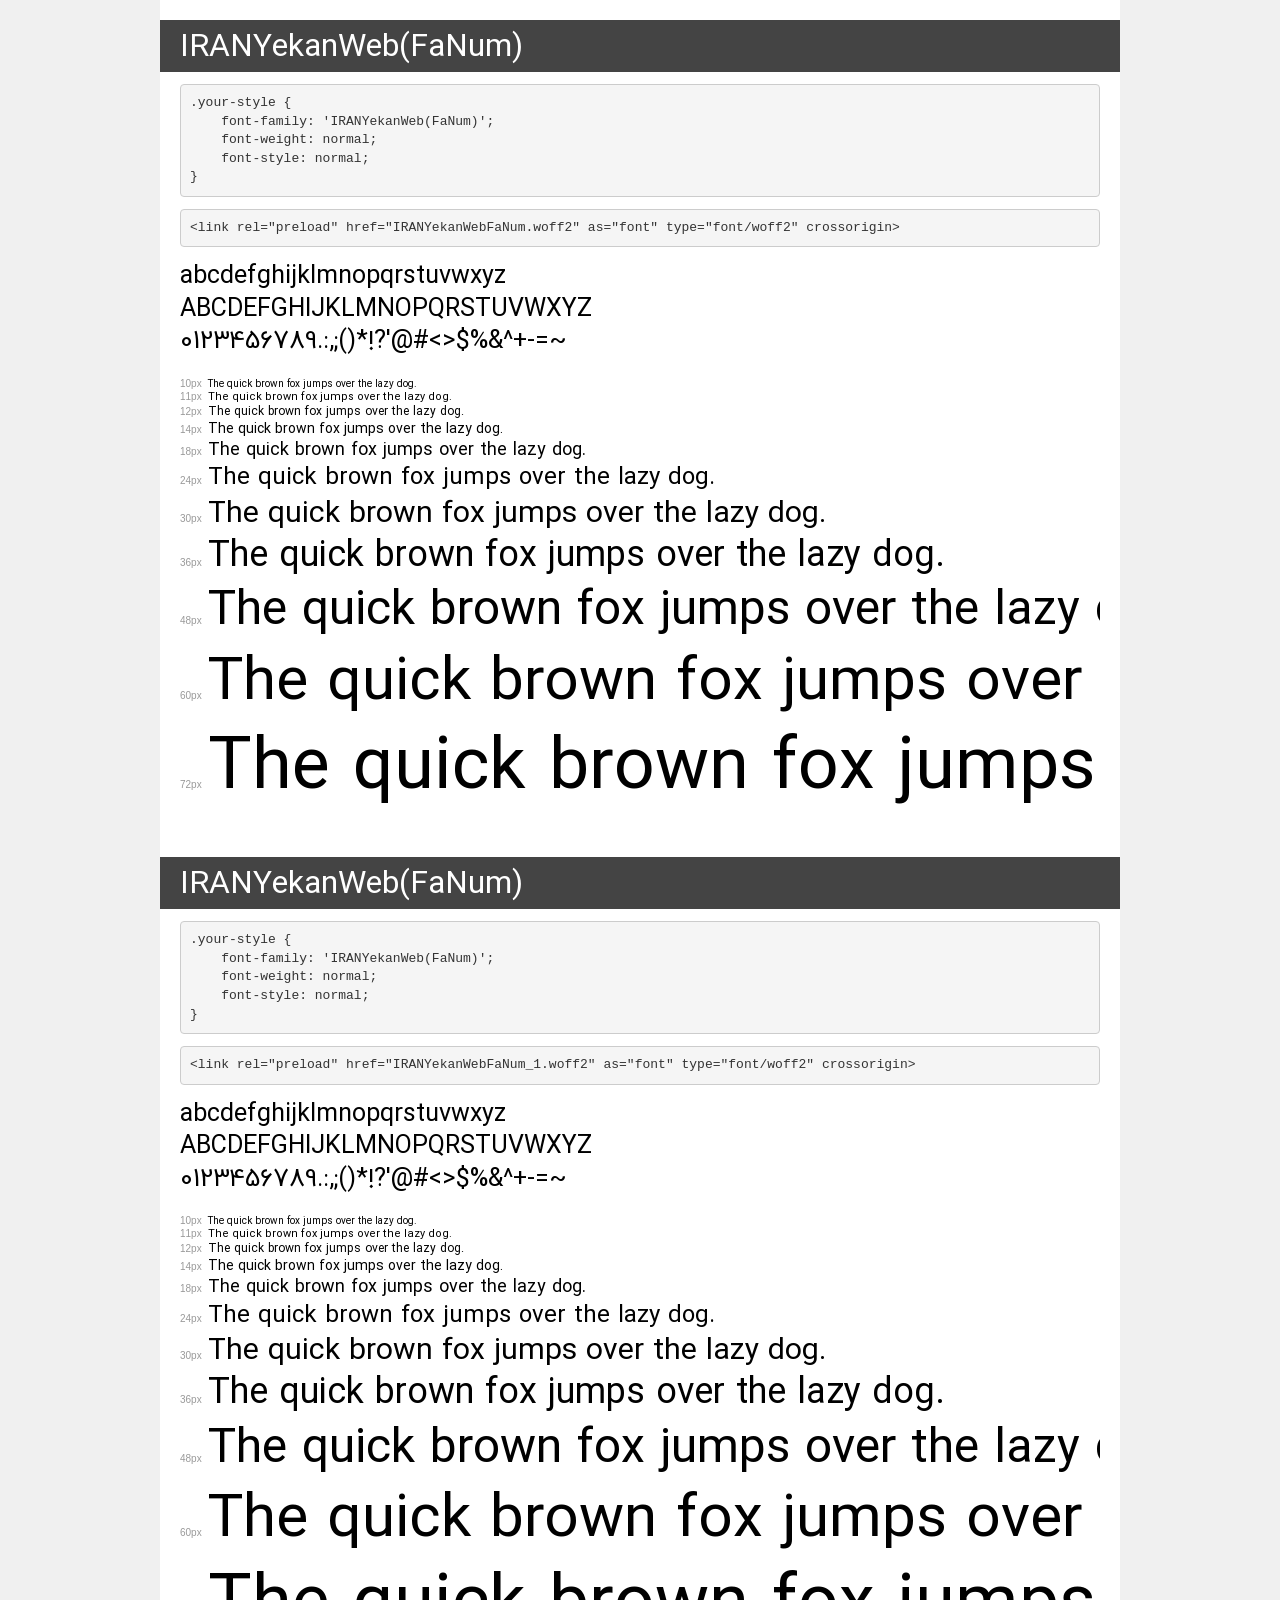
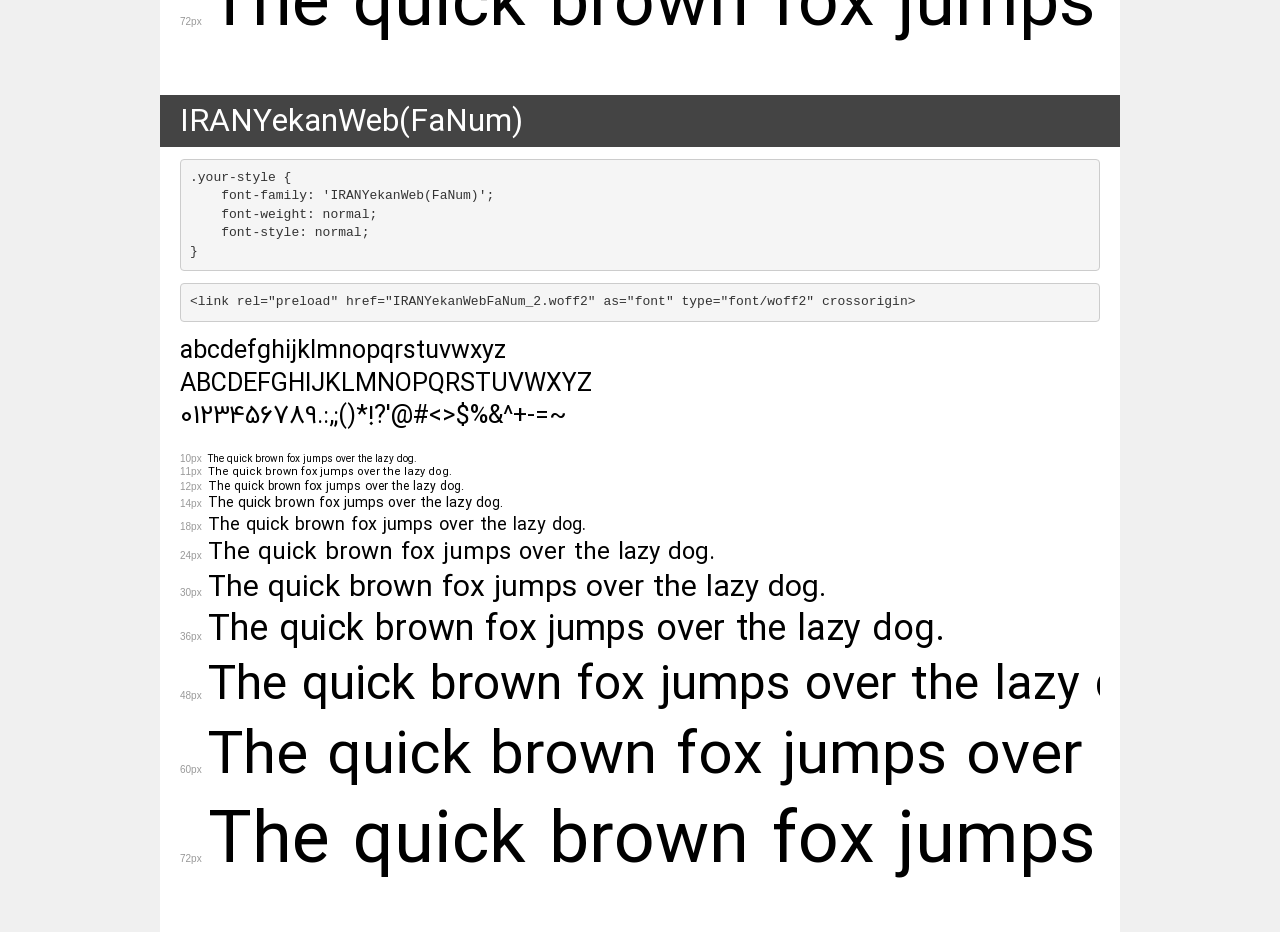
<file: WebUI/wwwroot/fonts/demo.html>
<!DOCTYPE html>
<html lang="en">
<head>
    <meta charset="utf-8">
    <meta http-equiv="X-UA-Compatible" content="IE=edge">
    <meta name="viewport" content="width=device-width, initial-scale=1">
    <meta name="robots" content="noindex, noarchive">
    <meta name="format-detection" content="telephone=no">
    <title>Transfonter demo</title>
    <link href="stylesheet.css" rel="stylesheet">
    <style>
        /*
        http://meyerweb.com/eric/tools/css/reset/
        v2.0 | 20110126
        License: none (public domain)
        */
        html, body, div, span, applet, object, iframe,
        h1, h2, h3, h4, h5, h6, p, blockquote, pre,
        a, abbr, acronym, address, big, cite, code,
        del, dfn, em, img, ins, kbd, q, s, samp,
        small, strike, strong, sub, sup, tt, var,
        b, u, i, center,
        dl, dt, dd, ol, ul, li,
        fieldset, form, label, legend,
        table, caption, tbody, tfoot, thead, tr, th, td,
        article, aside, canvas, details, embed,
        figure, figcaption, footer, header, hgroup,
        menu, nav, output, ruby, section, summary,
        time, mark, audio, video {
            margin: 0;
            padding: 0;
            border: 0;
            font-size: 100%;
            font: inherit;
            vertical-align: baseline;
        }
        /* HTML5 display-role reset for older browsers */
        article, aside, details, figcaption, figure,
        footer, header, hgroup, menu, nav, section {
            display: block;
        }
        body {
            line-height: 1;
        }
        ol, ul {
            list-style: none;
        }
        blockquote, q {
            quotes: none;
        }
        blockquote:before, blockquote:after,
        q:before, q:after {
            content: '';
            content: none;
        }
        table {
            border-collapse: collapse;
            border-spacing: 0;
        }
        /* demo styles */
        body {
            background: #f0f0f0;
            color: #000;
        }
        .page {
            background: #fff;
            width: 920px;
            margin: 0 auto;
            padding: 20px 20px 0 20px;
            overflow: hidden;
        }
        .font-container {
            overflow-x: auto;
            overflow-y: hidden;
            margin-bottom: 40px;
            line-height: 1.3;
            white-space: nowrap;
            padding-bottom: 5px;
        }
        h1 {
            position: relative;
            background: #444;
            font-size: 32px;
            color: #fff;
            padding: 10px 20px;
            margin: 0 -20px 12px -20px;
        }
        .letters {
            font-size: 25px;
            margin-bottom: 20px;
        }
        .s10:before {
            content: '10px';
        }
        .s11:before {
            content: '11px';
        }
        .s12:before {
            content: '12px';
        }
        .s14:before {
            content: '14px';
        }
        .s18:before {
            content: '18px';
        }
        .s24:before {
            content: '24px';
        }
        .s30:before {
            content: '30px';
        }
        .s36:before {
            content: '36px';
        }
        .s48:before {
            content: '48px';
        }
        .s60:before {
            content: '60px';
        }
        .s72:before {
            content: '72px';
        }
        .s10:before, .s11:before, .s12:before, .s14:before,
        .s18:before, .s24:before, .s30:before, .s36:before,
        .s48:before, .s60:before, .s72:before {
            font-family: Arial, sans-serif;
            font-size: 10px;
            font-weight: normal;
            font-style: normal;
            color: #999;
            padding-right: 6px;
        }
        pre {
            display: block;
            padding: 9px;
            margin: 0 0 12px;
            font-family: Monaco, Menlo, Consolas, "Courier New", monospace;
            font-size: 13px;
            line-height: 1.428571429;
            color: #333;
            font-weight: normal;
            font-style: normal;
            background-color: #f5f5f5;
            border: 1px solid #ccc;
            overflow-x: auto;
            border-radius: 4px;
        }
        /* responsive */
        @media (max-width: 959px) {
            .page {
                width: auto;
                margin: 0;
            }
        }
    </style>
</head>
<body>
<div class="page">
    <div class="demo">
        <h1 style="font-family: 'IRANYekanWeb(FaNum)'; font-weight: normal; font-style: normal;">IRANYekanWeb(FaNum)</h1>
        <pre title="Usage">.your-style {
    font-family: 'IRANYekanWeb(FaNum)';
    font-weight: normal;
    font-style: normal;
}</pre>
        <pre title="Preload (optional)">
&lt;link rel=&quot;preload&quot; href=&quot;IRANYekanWebFaNum.woff2&quot; as=&quot;font&quot; type=&quot;font/woff2&quot; crossorigin&gt;</pre>
        <div class="font-container" style="font-family: 'IRANYekanWeb(FaNum)'; font-weight: normal; font-style: normal;">
            <p class="letters">
                abcdefghijklmnopqrstuvwxyz<br>
ABCDEFGHIJKLMNOPQRSTUVWXYZ<br>
                0123456789.:,;()*!?'@#&lt;&gt;$%&^+-=~
            </p>
            <p class="s10" style="font-size: 10px;">The quick brown fox jumps over the lazy dog.</p>
            <p class="s11" style="font-size: 11px;">The quick brown fox jumps over the lazy dog.</p>
            <p class="s12" style="font-size: 12px;">The quick brown fox jumps over the lazy dog.</p>
            <p class="s14" style="font-size: 14px;">The quick brown fox jumps over the lazy dog.</p>
            <p class="s18" style="font-size: 18px;">The quick brown fox jumps over the lazy dog.</p>
            <p class="s24" style="font-size: 24px;">The quick brown fox jumps over the lazy dog.</p>
            <p class="s30" style="font-size: 30px;">The quick brown fox jumps over the lazy dog.</p>
            <p class="s36" style="font-size: 36px;">The quick brown fox jumps over the lazy dog.</p>
            <p class="s48" style="font-size: 48px;">The quick brown fox jumps over the lazy dog.</p>
            <p class="s60" style="font-size: 60px;">The quick brown fox jumps over the lazy dog.</p>
            <p class="s72" style="font-size: 72px;">The quick brown fox jumps over the lazy dog.</p>
        </div>
    </div>

    <div class="demo">
        <h1 style="font-family: 'IRANYekanWeb(FaNum)'; font-weight: normal; font-style: normal;">IRANYekanWeb(FaNum)</h1>
        <pre title="Usage">.your-style {
    font-family: 'IRANYekanWeb(FaNum)';
    font-weight: normal;
    font-style: normal;
}</pre>
        <pre title="Preload (optional)">
&lt;link rel=&quot;preload&quot; href=&quot;IRANYekanWebFaNum_1.woff2&quot; as=&quot;font&quot; type=&quot;font/woff2&quot; crossorigin&gt;</pre>
        <div class="font-container" style="font-family: 'IRANYekanWeb(FaNum)'; font-weight: normal; font-style: normal;">
            <p class="letters">
                abcdefghijklmnopqrstuvwxyz<br>
ABCDEFGHIJKLMNOPQRSTUVWXYZ<br>
                0123456789.:,;()*!?'@#&lt;&gt;$%&^+-=~
            </p>
            <p class="s10" style="font-size: 10px;">The quick brown fox jumps over the lazy dog.</p>
            <p class="s11" style="font-size: 11px;">The quick brown fox jumps over the lazy dog.</p>
            <p class="s12" style="font-size: 12px;">The quick brown fox jumps over the lazy dog.</p>
            <p class="s14" style="font-size: 14px;">The quick brown fox jumps over the lazy dog.</p>
            <p class="s18" style="font-size: 18px;">The quick brown fox jumps over the lazy dog.</p>
            <p class="s24" style="font-size: 24px;">The quick brown fox jumps over the lazy dog.</p>
            <p class="s30" style="font-size: 30px;">The quick brown fox jumps over the lazy dog.</p>
            <p class="s36" style="font-size: 36px;">The quick brown fox jumps over the lazy dog.</p>
            <p class="s48" style="font-size: 48px;">The quick brown fox jumps over the lazy dog.</p>
            <p class="s60" style="font-size: 60px;">The quick brown fox jumps over the lazy dog.</p>
            <p class="s72" style="font-size: 72px;">The quick brown fox jumps over the lazy dog.</p>
        </div>
    </div>

    <div class="demo">
        <h1 style="font-family: 'IRANYekanWeb(FaNum)'; font-weight: normal; font-style: normal;">IRANYekanWeb(FaNum)</h1>
        <pre title="Usage">.your-style {
    font-family: 'IRANYekanWeb(FaNum)';
    font-weight: normal;
    font-style: normal;
}</pre>
        <pre title="Preload (optional)">
&lt;link rel=&quot;preload&quot; href=&quot;IRANYekanWebFaNum_2.woff2&quot; as=&quot;font&quot; type=&quot;font/woff2&quot; crossorigin&gt;</pre>
        <div class="font-container" style="font-family: 'IRANYekanWeb(FaNum)'; font-weight: normal; font-style: normal;">
            <p class="letters">
                abcdefghijklmnopqrstuvwxyz<br>
ABCDEFGHIJKLMNOPQRSTUVWXYZ<br>
                0123456789.:,;()*!?'@#&lt;&gt;$%&^+-=~
            </p>
            <p class="s10" style="font-size: 10px;">The quick brown fox jumps over the lazy dog.</p>
            <p class="s11" style="font-size: 11px;">The quick brown fox jumps over the lazy dog.</p>
            <p class="s12" style="font-size: 12px;">The quick brown fox jumps over the lazy dog.</p>
            <p class="s14" style="font-size: 14px;">The quick brown fox jumps over the lazy dog.</p>
            <p class="s18" style="font-size: 18px;">The quick brown fox jumps over the lazy dog.</p>
            <p class="s24" style="font-size: 24px;">The quick brown fox jumps over the lazy dog.</p>
            <p class="s30" style="font-size: 30px;">The quick brown fox jumps over the lazy dog.</p>
            <p class="s36" style="font-size: 36px;">The quick brown fox jumps over the lazy dog.</p>
            <p class="s48" style="font-size: 48px;">The quick brown fox jumps over the lazy dog.</p>
            <p class="s60" style="font-size: 60px;">The quick brown fox jumps over the lazy dog.</p>
            <p class="s72" style="font-size: 72px;">The quick brown fox jumps over the lazy dog.</p>
        </div>
    </div>

</div>
</body>
</html>
</file>
<file: WebUI/wwwroot/fonts/stylesheet.css>
@font-face {
    font-family: 'IRANYekanWeb(FaNum)';
    src: url('IRANYekanWebFaNum.eot');
    src: url('IRANYekanWebFaNum.eot?#iefix') format('embedded-opentype'),
        url('IRANYekanWebFaNum.woff2') format('woff2'),
        url('IRANYekanWebFaNum.woff') format('woff'),
        url('IRANYekanWebFaNum.ttf') format('truetype');
    font-weight: normal;
    font-style: normal;
    font-display: swap;
}

@font-face {
    font-family: 'IRANYekanWeb(FaNum)';
    src: url('IRANYekanWebFaNum_1.eot');
    src: url('IRANYekanWebFaNum_1.eot?#iefix') format('embedded-opentype'),
        url('IRANYekanWebFaNum_1.woff2') format('woff2'),
        url('IRANYekanWebFaNum_1.woff') format('woff'),
        url('IRANYekanWebFaNum_1.ttf') format('truetype');
    font-weight: normal;
    font-style: normal;
    font-display: swap;
}

@font-face {
    font-family: 'IRANYekanWeb(FaNum)';
    src: url('IRANYekanWebFaNum_2.eot');
    src: url('IRANYekanWebFaNum_2.eot?#iefix') format('embedded-opentype'),
        url('IRANYekanWebFaNum_2.woff2') format('woff2'),
        url('IRANYekanWebFaNum_2.woff') format('woff'),
        url('IRANYekanWebFaNum_2.ttf') format('truetype');
    font-weight: normal;
    font-style: normal;
    font-display: swap;
}
</file>
